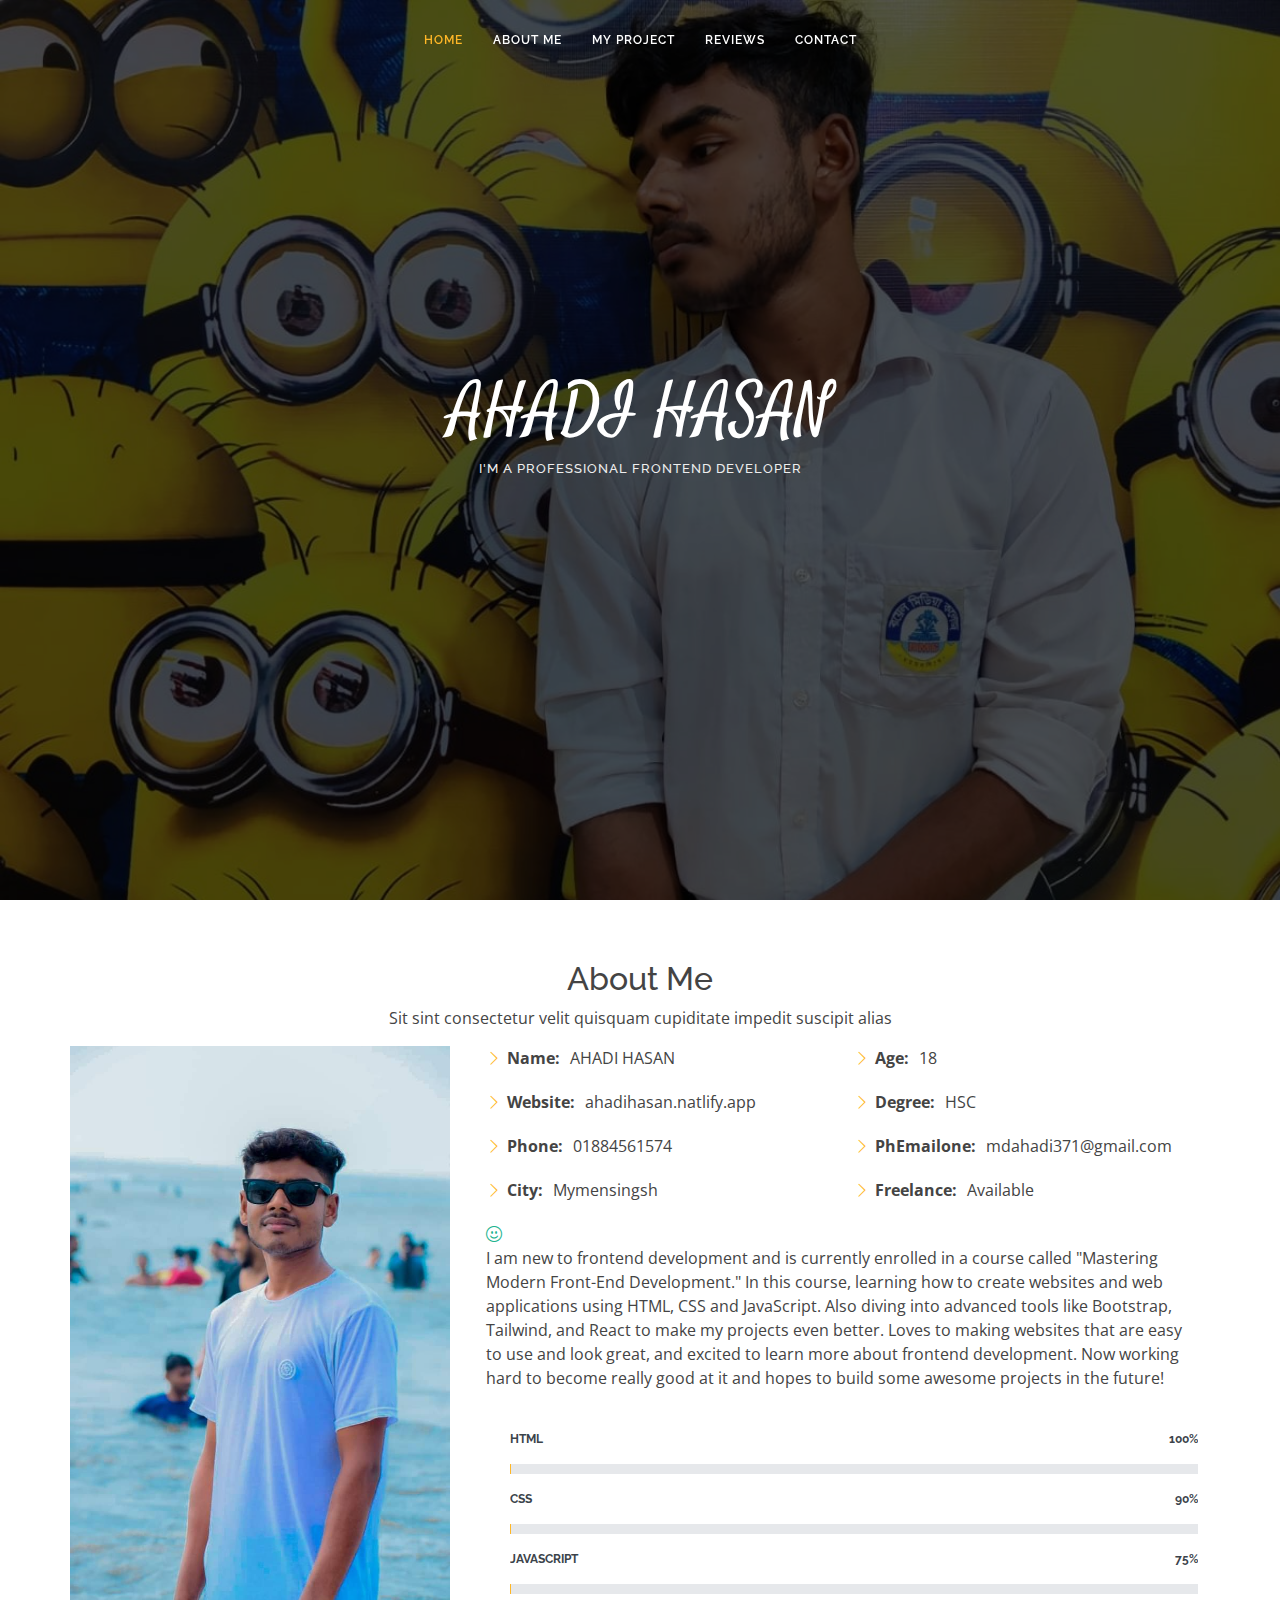
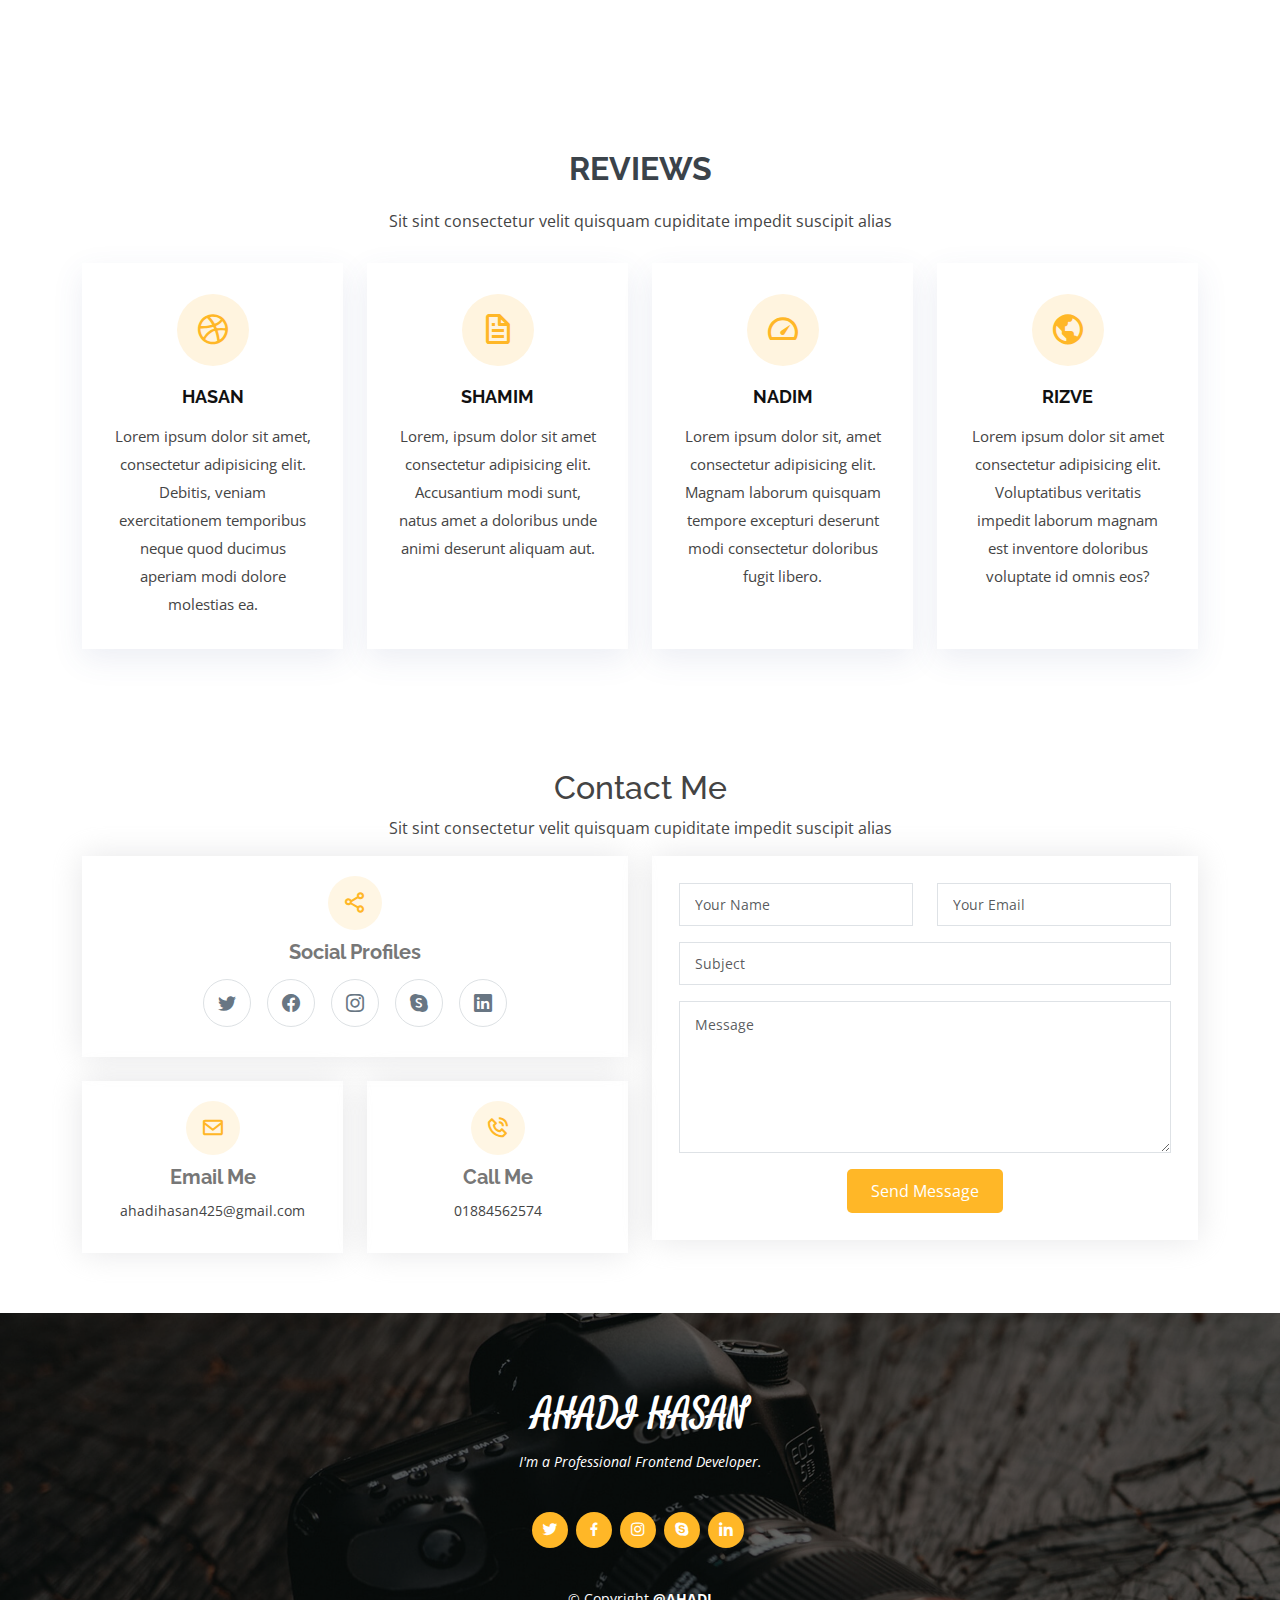
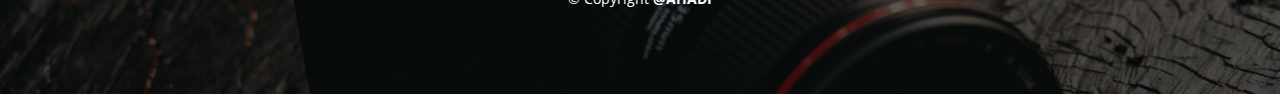
<file: index.html>
<!DOCTYPE html>
<html lang="en">

<head>
  <meta charset="utf-8">
  <meta content="width=device-width, initial-scale=1.0" name="viewport">

  <title>Portfolio </title>
  <meta content="" name="description">
  <meta content="" name="keywords">


  <!-- Google Fonts -->
  <link
    href="https://fonts.googleapis.com/css?family=Open+Sans:300,300i,400,400i,600,600i,700,700i|Raleway:300,300i,400,400i,500,500i,600,600i,700,700i|Satisfy"
    rel="stylesheet">

  <!-- Vendor CSS Files -->
  <link href="assets/vendor/bootstrap/css/bootstrap.min.css" rel="stylesheet">
  <link href="assets/vendor/bootstrap-icons/bootstrap-icons.css" rel="stylesheet">
  <link href="assets/vendor/boxicons/css/boxicons.min.css" rel="stylesheet">


  <!-- Template Main CSS File -->
  <link href="assets/css/style.css" rel="stylesheet">

</head>

<body>

  <!-- ======= Header ======= -->
  <header id="header" class="fixed-top d-flex justify-content-center align-items-center header-transparent">

    <nav id="navbar" class="navbar">
      <ul>
        <li><a class="nav-link scrollto active" href="index.html">Home</a></li>
        <li><a class="nav-link scrollto" href="about.html">About Me</a></li>
        <li><a class="nav-link scrollto" href="project.html">My project</a></li>
        <li><a class="nav-link scrollto" href="reviews.html">Reviews</a></li>

        <li><a class="nav-link scrollto" href="contact.html">Contact</a></li>
      </ul>
      <i class="bi bi-list mobile-nav-toggle"></i>
    </nav><!-- .navbar -->

  </header><!-- End Header -->

  <!-- ======= Hero Section ======= -->
  <section id="hero">
    <div class="hero-container">
      <h1>AHADI HASAN</h1>
      <h2>I'm a Professional Frontend Developer</h2>
    </div>
  </section><!-- End Hero -->

  <main id="main">

    <!-- ======= About Me Section ======= -->
    <section id="about" class="about">
      <div class="container">

        <div class="text-center">

          <h2>About Me</h2>
          <p>Sit sint consectetur velit quisquam cupiditate impedit suscipit alias</p>
        </div>

        <div class="row">
          <div class="image col-lg-4 d-flex align-items-stretch justify-content-center justify-content-lg-start"></div>
          <div class="col-lg-8 d-flex flex-column align-items-stretch">
            <div class="content ps-lg-4 d-flex flex-column justify-content-center">
              <div class="row">
                <div class="col-lg-6">
                  <ul>
                    <li><i class="bi bi-chevron-right"></i> <strong>Name:</strong> <span>AHADI HASAN</span></li>
                    <li><i class="bi bi-chevron-right"></i> <strong>Website:</strong>
                      <span>ahadihasan.natlify.app</span>
                    </li>
                    <li><i class="bi bi-chevron-right"></i> <strong>Phone:</strong> <span>01884561574</span></li>
                    <li><i class="bi bi-chevron-right"></i> <strong>City:</strong> <span>Mymensingsh</span></li>
                  </ul>
                </div>
                <div class="col-lg-6">
                  <ul>
                    <li><i class="bi bi-chevron-right"></i> <strong>Age:</strong> <span>18</span></li>
                    <li><i class="bi bi-chevron-right"></i> <strong>Degree:</strong> <span>HSC</span></li>
                    <li><i class="bi bi-chevron-right"></i> <strong>PhEmailone:</strong>
                      <span>mdahadi371@gmail.com</span>
                    </li>
                    <li><i class="bi bi-chevron-right"></i> <strong>Freelance:</strong> <span>Available</span></li>
                  </ul>
                </div>
              </div>
              <div class="row mt-n4">
                <div>
                  <i class="bi bi-emoji-smile" style="color: #20b38e;"></i>

                  <p>I am new to frontend development and is currently enrolled in a course called "Mastering Modern
                    Front-End Development." In this course, learning how to create websites and web applications using
                    HTML, CSS and JavaScript. Also diving into advanced tools like Bootstrap, Tailwind, and React to
                    make my projects even better. Loves to making websites that are easy to use and look great, and
                    excited to learn more about frontend development. Now working hard to become really good at it and
                    hopes to build some awesome projects in the future!</p>
                </div>

              </div><!-- End .content-->

              <div class="skills-content ps-lg-4">
                <div class="progress">
                  <span class="skill">HTML <i class="val">100%</i></span>
                  <div class="progress-bar-wrap">
                    <div class="progress-bar" role="progressbar" aria-valuenow="100" aria-valuemin="0"
                      aria-valuemax="100"></div>
                  </div>
                </div>

                <div class="progress">
                  <span class="skill">CSS <i class="val">90%</i></span>
                  <div class="progress-bar-wrap">
                    <div class="progress-bar" role="progressbar" aria-valuenow="90" aria-valuemin="0"
                      aria-valuemax="100">
                    </div>
                  </div>
                </div>

                <div class="progress">
                  <span class="skill">JavaScript <i class="val">75%</i></span>
                  <div class="progress-bar-wrap">
                    <div class="progress-bar" role="progressbar" aria-valuenow="75" aria-valuemin="0"
                      aria-valuemax="100">
                    </div>
                  </div>
                </div>
              </div>

            </div>
          </div>

        </div>
    </section>

    <section id="services" class="services">
      <div class="container">

        <div class="section-title">
          <h2>Reviews</h2>
          <p>Sit sint consectetur velit quisquam cupiditate impedit suscipit alias</p>
        </div>

        <div class="row">
          <div class="col-md-6 col-lg-3 d-flex align-items-stretch mb-5 mb-lg-0">
            <div class="icon-box">
              <div class="icon"><i class="bx bxl-dribbble"></i></div>
              <h4 class="title"><a href="">HASAN</a></h4>
              <p class="description">Lorem ipsum dolor sit amet, consectetur adipisicing elit. Debitis, veniam
                exercitationem temporibus neque quod ducimus aperiam modi dolore molestias ea.</p>
            </div>
          </div>

          <div class="col-md-6 col-lg-3 d-flex align-items-stretch mb-5 mb-lg-0">
            <div class="icon-box">
              <div class="icon"><i class="bx bx-file"></i></div>
              <h4 class="title"><a href="">SHAMIM</a></h4>
              <p class="description">Lorem, ipsum dolor sit amet consectetur adipisicing elit. Accusantium modi sunt,
                natus amet a doloribus unde animi deserunt aliquam aut.</p>
            </div>
          </div>

          <div class="col-md-6 col-lg-3 d-flex align-items-stretch mb-5 mb-lg-0">
            <div class="icon-box">
              <div class="icon"><i class="bx bx-tachometer"></i></div>
              <h4 class="title"><a href="">NADIM</a></h4>
              <p class="description">Lorem ipsum dolor sit, amet consectetur adipisicing elit. Magnam laborum quisquam
                tempore excepturi deserunt modi consectetur doloribus fugit libero.</p>
            </div>
          </div>

          <div class="col-md-6 col-lg-3 d-flex align-items-stretch mb-5 mb-lg-0">
            <div class="icon-box">
              <div class="icon"><i class="bx bx-world"></i></div>
              <h4 class="title"><a href="">RIZVE</a></h4>
              <p class="description">Lorem ipsum dolor sit amet consectetur adipisicing elit. Voluptatibus veritatis
                impedit laborum magnam est inventore doloribus voluptate id omnis eos?</p>
            </div>
          </div>

        </div>

      </div>
    </section>

    <section id="contact" class="contact">
      <div class="container">

        <div class="text-center">

          <h2>Contact Me</h2>
          <p>Sit sint consectetur velit quisquam cupiditate impedit suscipit alias</p>
        </div>

        <div class="row">

          <div class="col-lg-6">

            <div class="row">
              <div class="col-md-12">
                <div class="info-box">
                  <i class="bx bx-share-alt"></i>
                  <h3>Social Profiles</h3>
                  <div class="social-links">
                    <a href="#" class="twitter"><i class="bi bi-twitter"></i></a>
                    <a href="#" class="facebook"><i class="bi bi-facebook"></i></a>
                    <a href="#" class="instagram"><i class="bi bi-instagram"></i></a>
                    <a href="#" class="google-plus"><i class="bi bi-skype"></i></a>
                    <a href="#" class="linkedin"><i class="bi bi-linkedin"></i></a>
                  </div>
                </div>
              </div>
              <div class="col-md-6">
                <div class="info-box mt-4">
                  <i class="bx bx-envelope"></i>
                  <h3>Email Me</h3>
                  <p>ahadihasan425@gmail.com</p>
                </div>
              </div>
              <div class="col-md-6">
                <div class="info-box mt-4">
                  <i class="bx bx-phone-call"></i>
                  <h3>Call Me</h3>
                  <p>01884562574</p>
                </div>
              </div>
            </div>

          </div>

          <div class="col-lg-6">
            <form action="forms/contact.php" method="post" role="form" class="php-email-form">
              <div class="row">
                <div class="col-md-6 form-group">
                  <input type="text" name="name" class="form-control" id="name" placeholder="Your Name" required>
                </div>
                <div class="col-md-6 form-group mt-3 mt-md-0">
                  <input type="email" class="form-control" name="email" id="email" placeholder="Your Email" required>
                </div>
              </div>
              <div class="form-group mt-3">
                <input type="text" class="form-control" name="subject" id="subject" placeholder="Subject" required>
              </div>
              <div class="form-group mt-3">
                <textarea class="form-control" name="message" rows="6" placeholder="Message" required></textarea>
              </div>
              <div class="my-3">
                <div class="loading">Loading</div>
                <div class="error-message"></div>
                <div class="sent-message">Your message has been sent. Thank you!</div>
              </div>
              <div class="text-center"><button type="submit">Send Message</button></div>
            </form>
          </div>

        </div>

      </div>
    </section>
    <!-- End Contact Me Section -->

  </main><!-- End #main -->

  <!-- ======= Footer ======= -->
  <footer id="footer">
    <div class="container">
      <h3>AHADI HASAN</h3>
      <p>I'm a Professional Frontend Developer.</p>

      <div class="social-links">
        <a href="#" class="twitter"><i class="bx bxl-twitter"></i></a>
        <a href="#" class="facebook"><i class="bx bxl-facebook"></i></a>
        <a href="#" class="instagram"><i class="bx bxl-instagram"></i></a>
        <a href="#" class="google-plus"><i class="bx bxl-skype"></i></a>
        <a href="#" class="linkedin"><i class="bx bxl-linkedin"></i></a>
      </div>
      <div class="copyright">
        &copy; Copyright <strong><span>@AHADI</span></strong>
      </div>
    </div>
  </footer><!-- End Footer -->



  <script src="assets/vendor/bootstrap/js/bootstrap.bundle.min.js"></script>

  <!-- <script src="assets/js/main.js"></script> -->

</body>

</html>
</file>
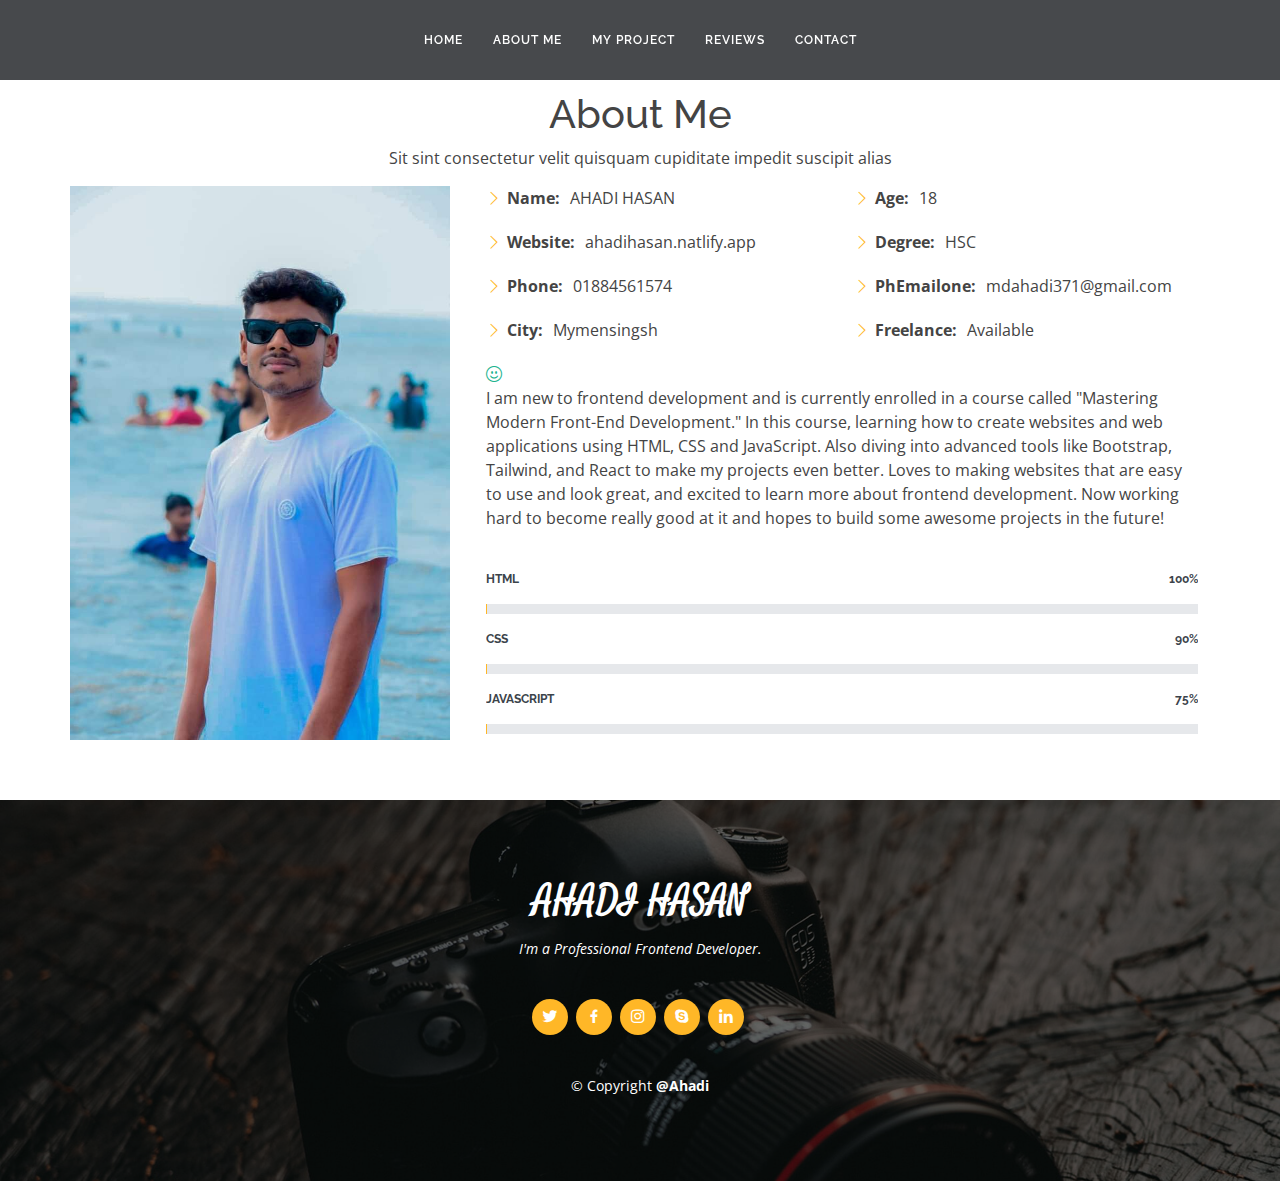
<file: about.html>
<!DOCTYPE html>
<html lang="en">

    <head>
        <meta charset="utf-8">
        <meta content="width=device-width, initial-scale=1.0" name="viewport">

        <title>My Bootstrap protfolio</title>
        <meta content name="description">
        <meta content name="keywords">

        <!-- Google Fonts -->
        <link
            href="https://fonts.googleapis.com/css?family=Open+Sans:300,300i,400,400i,600,600i,700,700i|Raleway:300,300i,400,400i,500,500i,600,600i,700,700i|Satisfy"
            rel="stylesheet">

        <!-- Vendor CSS Files -->
        <link href="assets/vendor/bootstrap/css/bootstrap.min.css"
            rel="stylesheet">
        <link href="assets/vendor/bootstrap-icons/bootstrap-icons.css"
            rel="stylesheet">
        <link href="assets/vendor/boxicons/css/boxicons.min.css"
            rel="stylesheet">

        <!-- Template Main CSS File -->
        <link href="assets/css/style.css" rel="stylesheet">

    </head>

    <body>

        <!-- ======= Header ======= -->
        <header id="header"
            class="fixed-top d-flex justify-content-center align-items-center ">

            <nav id="navbar" class="navbar">
                <ul>
                    <li><a class="nav-link scrollto "
                            href="index.html">Home</a></li>
                    <li><a class="nav-link scrollto" href="about.html">About
                            Me</a></li>
                    <li><a class="nav-link scrollto" href="project.html">My
                            Project</a></li>
                    <li><a class="nav-link scrollto"
                            href="reviews.html">reviews</a></li>

                    <li><a class="nav-link scrollto"
                            href="contact.html">Contact</a></li>
                </ul>
                <i class="bi bi-list mobile-nav-toggle"></i>
            </nav><!-- .navbar -->

        </header><!-- End Header -->

        <main id="main">

            <!-- ======= Breadcrumbs ======= -->
            <section id="about" class="about ">
                <div class="container">

                    <div class="text-center ">

                        <h1 style="margin-top: 30px;">About Me</h1>
                        <p>Sit sint consectetur velit quisquam cupiditate
                            impedit suscipit alias</p>
                    </div>

                    <div class="row">
                        <div
                            class="image col-lg-4 d-flex align-items-stretch justify-content-center justify-content-lg-start">
                        </div>
                        <div
                            class="col-lg-8 d-flex flex-column align-items-stretch">
                            <div
                                class="content ps-lg-4 d-flex flex-column justify-content-center">
                                <div class="row">
                                    <div class="col-lg-6">
                                        <ul>
                                            <li><i
                                                    class="bi bi-chevron-right"></i>
                                                <strong>Name:</strong>
                                                <span>AHADI
                                                    HASAN</span></li>
                                            <li><i
                                                    class="bi bi-chevron-right"></i>
                                                <strong>Website:</strong>
                                                <span>ahadihasan.natlify.app</span>
                                            </li>
                                            <li><i
                                                    class="bi bi-chevron-right"></i>
                                                <strong>Phone:</strong>
                                                <span>01884561574</span>
                                            </li>
                                            <li><i
                                                    class="bi bi-chevron-right"></i>
                                                <strong>City:</strong>
                                                <span>Mymensingsh</span>
                                            </li>
                                        </ul>
                                    </div>
                                    <div class="col-lg-6">
                                        <ul>
                                            <li><i
                                                    class="bi bi-chevron-right"></i>
                                                <strong>Age:</strong>
                                                <span>18</span>
                                            </li>
                                            <li><i
                                                    class="bi bi-chevron-right"></i>
                                                <strong>Degree:</strong>
                                                <span>HSC</span>
                                            </li>
                                            <li><i
                                                    class="bi bi-chevron-right"></i>
                                                <strong>PhEmailone:</strong>
                                                <span>mdahadi371@gmail.com</span>
                                            </li>
                                            <li><i
                                                    class="bi bi-chevron-right"></i>
                                                <strong>Freelance:</strong>
                                                <span>Available</span>
                                            </li>
                                        </ul>
                                    </div>
                                </div>
                                <div class="row mt-n4">
                                    <div>
                                        <i class="bi bi-emoji-smile"
                                            style="color: #20b38e;"></i>

                                        <p>I am new to frontend development and
                                            is currently enrolled in a course
                                            called
                                            "Mastering Modern Front-End Development."
                                            In this course, learning how to
                                            create
                                            websites and web applications using
                                            HTML, CSS and JavaScript. Also
                                            diving into
                                            advanced tools like Bootstrap,
                                            Tailwind, and React to make my
                                            projects even
                                            better. Loves to making websites
                                            that are easy to use and look great,
                                            and
                                            excited to learn more about frontend
                                            development. Now working hard to
                                            become
                                            really good at it and hopes to build
                                            some awesome projects in the
                                            future!</p>
                                    </div>

                                </div>
                            </div><!-- End .content-->

                            <div class="skills-content ps-lg-4">
                                <div class="progress">
                                    <span class="skill">HTML <i
                                            class="val">100%</i></span>
                                    <div class="progress-bar-wrap">
                                        <div class="progress-bar"
                                            role="progressbar"
                                            aria-valuenow="100"
                                            aria-valuemin="0"
                                            aria-valuemax="100"></div>
                                    </div>
                                </div>

                                <div class="progress">
                                    <span class="skill">CSS <i
                                            class="val">90%</i></span>
                                    <div class="progress-bar-wrap">
                                        <div class="progress-bar"
                                            role="progressbar"
                                            aria-valuenow="90" aria-valuemin="0"
                                            aria-valuemax="100">
                                        </div>
                                    </div>
                                </div>

                                <div class="progress">
                                    <span class="skill">JavaScript <i
                                            class="val">75%</i></span>
                                    <div class="progress-bar-wrap">
                                        <div class="progress-bar"
                                            role="progressbar"
                                            aria-valuenow="75" aria-valuemin="0"
                                            aria-valuemax="100">
                                        </div>
                                    </div>
                                </div>
                            </div>

                        </div>
                    </div>

                </div>
            </section>

        </main>
        <!-- End #main -->

        <!-- ======= Footer ======= -->
        <footer id="footer">
            <div class="container">
                <h3>AHADI HASAN</h3>
                <p>I'm a Professional Frontend Developer.</p>

                <div class="social-links">
                    <a href="#" class="twitter"><i
                            class="bx bxl-twitter"></i></a>
                    <a href="#" class="facebook"><i
                            class="bx bxl-facebook"></i></a>
                    <a href="#" class="instagram"><i
                            class="bx bxl-instagram"></i></a>
                    <a href="#" class="google-plus"><i
                            class="bx bxl-skype"></i></a>
                    <a href="#" class="linkedin"><i
                            class="bx bxl-linkedin"></i></a>
                </div>
                <div class="copyright">
                    &copy; Copyright <strong><span>@Ahadi</span></strong>
                  
                </div>
                <div class="credits">
                   
                </div>
            </div>
        </footer><!-- End Footer -->

        <script
            src="assets/vendor/bootstrap/js/bootstrap.bundle.min.js"></script>
      
        <!-- <script src="assets/js/main.js"></script> -->

    </body>

</html>
</file>
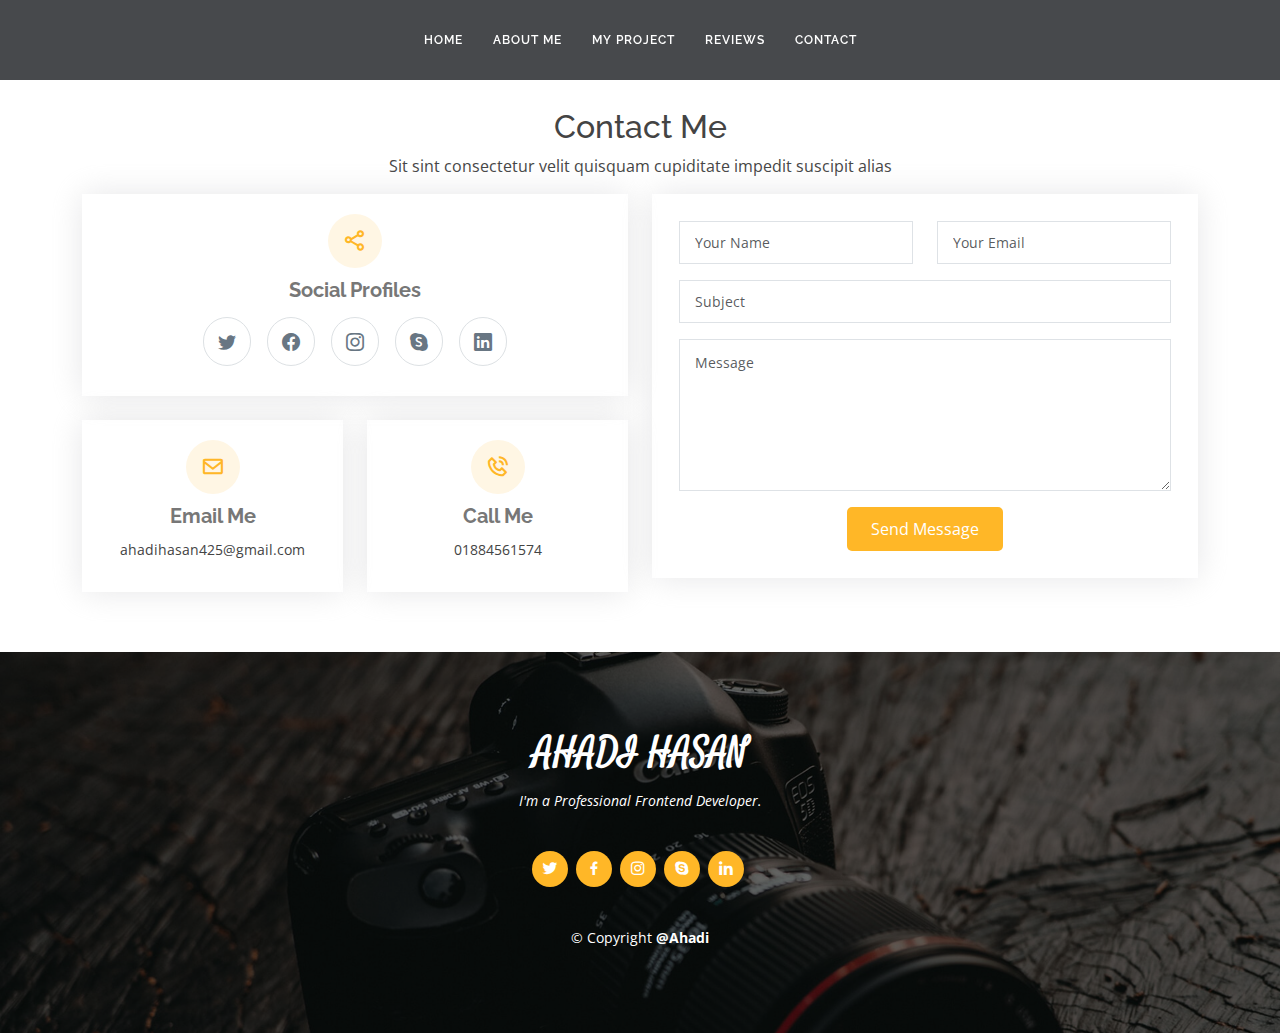
<file: contact.html>
<!DOCTYPE html>
<html lang="en">

<head>
  <meta charset="utf-8">
  <meta content="width=device-width, initial-scale=1.0" name="viewport">

  <title>My Bootstrap Portfolio</title>
  <meta content="" name="description">
  <meta content="" name="keywords">

  
  <!-- Google Fonts -->
  <link
    href="https://fonts.googleapis.com/css?family=Open+Sans:300,300i,400,400i,600,600i,700,700i|Raleway:300,300i,400,400i,500,500i,600,600i,700,700i|Satisfy"
    rel="stylesheet">

  <!-- Vendor CSS Files -->
  <link href="assets/vendor/bootstrap/css/bootstrap.min.css" rel="stylesheet">
  <link href="assets/vendor/bootstrap-icons/bootstrap-icons.css" rel="stylesheet">
  <link href="assets/vendor/boxicons/css/boxicons.min.css" rel="stylesheet">


  <!-- Template Main CSS File -->
  <link href="assets/css/style.css" rel="stylesheet">

 
</head>

<body>

  <!-- ======= Header ======= -->
  <header id="header" class="fixed-top d-flex justify-content-center align-items-center ">

    <nav id="navbar" class="navbar">
      <ul>
        <li><a class="nav-link scrollto " href="index.html">Home</a></li>
        <li><a class="nav-link scrollto" href="about.html">About me</a></li>
        <li><a class="nav-link scrollto" href="project.html">My Project</a></li>
        <li><a class="nav-link scrollto" href="reviews.html">Reviews</a></li>
     
        </li>
        <li><a class="nav-link scrollto" href="contact.html">Contact</a></li>
      </ul>
      <i class="bi bi-list mobile-nav-toggle"></i>
    </nav><!-- .navbar -->

  </header><!-- End Header -->

  <main id="main">

    <section id="contact" class="contact">
      <div class="container mt-5">

        <div class="text-center">

          <h2>Contact Me</h2>
          <p>Sit sint consectetur velit quisquam cupiditate impedit suscipit alias</p>
        </div>

        <div class="row">

          <div class="col-lg-6">

            <div class="row">
              <div class="col-md-12">
                <div class="info-box">
                  <i class="bx bx-share-alt"></i>
                  <h3>Social Profiles</h3>
                  <div class="social-links">
                    <a href="#" class="twitter"><i class="bi bi-twitter"></i></a>
                    <a href="#" class="facebook"><i class="bi bi-facebook"></i></a>
                    <a href="#" class="instagram"><i class="bi bi-instagram"></i></a>
                    <a href="#" class="google-plus"><i class="bi bi-skype"></i></a>
                    <a href="#" class="linkedin"><i class="bi bi-linkedin"></i></a>
                  </div>
                </div>
              </div>
              <div class="col-md-6">
                <div class="info-box mt-4">
                  <i class="bx bx-envelope"></i>
                  <h3>Email Me</h3>
                  <p>ahadihasan425@gmail.com</p>
                </div>
              </div>
              <div class="col-md-6">
                <div class="info-box mt-4">
                  <i class="bx bx-phone-call"></i>
                  <h3>Call Me</h3>
                  <p>01884561574</p>
                </div>
              </div>
            </div>

          </div>

          <div class="col-lg-6">
            <form action="forms/contact.php" method="post" role="form" class="php-email-form">
              <div class="row">
                <div class="col-md-6 form-group">
                  <input type="text" name="name" class="form-control" id="name" placeholder="Your Name" required>
                </div>
                <div class="col-md-6 form-group mt-3 mt-md-0">
                  <input type="email" class="form-control" name="email" id="email" placeholder="Your Email" required>
                </div>
              </div>
              <div class="form-group mt-3">
                <input type="text" class="form-control" name="subject" id="subject" placeholder="Subject" required>
              </div>
              <div class="form-group mt-3">
                <textarea class="form-control" name="message" rows="6" placeholder="Message" required></textarea>
              </div>
              <div class="my-3">
                <div class="loading">Loading</div>
                <div class="error-message"></div>
                <div class="sent-message">Your message has been sent. Thank you!</div>
              </div>
              <div class="text-center"><button type="submit">Send Message</button></div>
            </form>
          </div>

        </div>

      </div>
    </section>

  </main>
  <!-- End #main -->

  <!-- ======= Footer ======= -->
  <footer id="footer">
    <div class="container">
      <h3>AHADI HASAN</h3>
      <p>I'm a Professional Frontend Developer.</p>
      <div class="social-links">
        <a href="#" class="twitter"><i class="bx bxl-twitter"></i></a>
        <a href="#" class="facebook"><i class="bx bxl-facebook"></i></a>
        <a href="#" class="instagram"><i class="bx bxl-instagram"></i></a>
        <a href="#" class="google-plus"><i class="bx bxl-skype"></i></a>
        <a href="#" class="linkedin"><i class="bx bxl-linkedin"></i></a>
      </div>
      <div class="copyright">
        &copy; Copyright <strong><span>@Ahadi</span></strong>
      </div>
     
    </div>
  </footer><!-- End Footer -->

  <script src="assets/vendor/bootstrap/js/bootstrap.bundle.min.js"></script>
  <!-- Template Main JS File -->
  <script src="assets/js/main.js"></script>

</body>

</html>
</file>
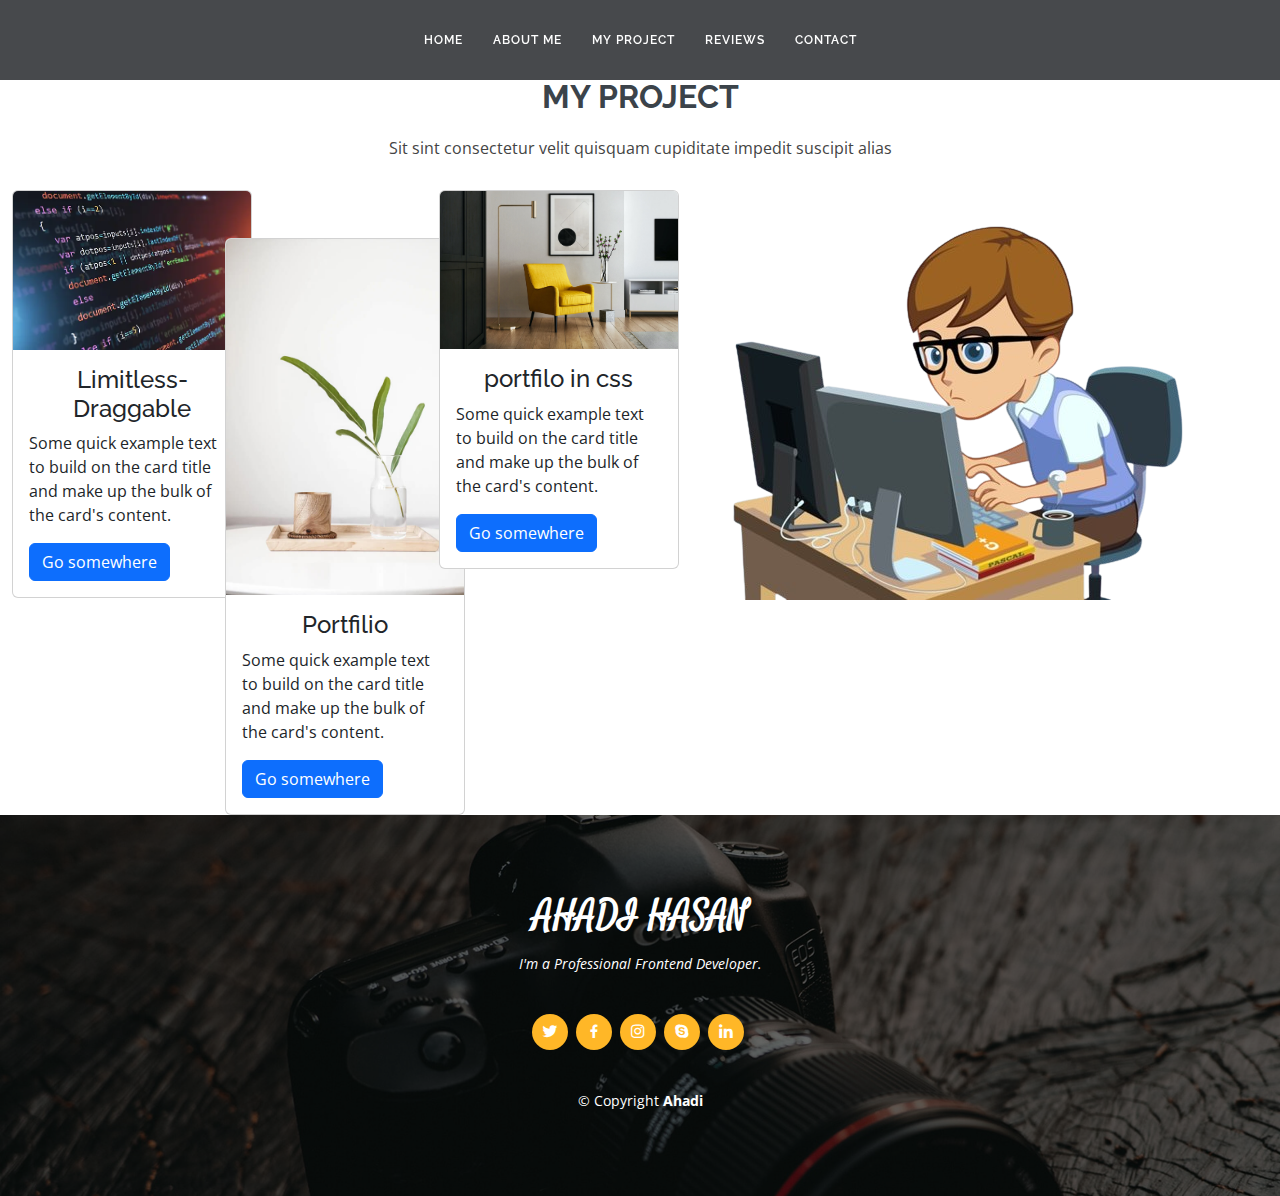
<file: project.html>
<!DOCTYPE html>
<html lang="en">

<head>
    <meta charset="utf-8">
    <meta content="width=device-width, initial-scale=1.0" name="viewport">

    <title>My Bootstrap Portfolio</title>
    <meta content="" name="description">
    <meta content="" name="keywords">


    <!-- Google Fonts -->
    <link
        href="https://fonts.googleapis.com/css?family=Open+Sans:300,300i,400,400i,600,600i,700,700i|Raleway:300,300i,400,400i,500,500i,600,600i,700,700i|Satisfy"
        rel="stylesheet">

    <!-- Vendor CSS Files -->
    <link href="assets/vendor/bootstrap/css/bootstrap.min.css" rel="stylesheet">
    <link href="assets/vendor/bootstrap-icons/bootstrap-icons.css" rel="stylesheet">
    <link href="assets/vendor/boxicons/css/boxicons.min.css" rel="stylesheet">


    <!-- Template Main CSS File -->
    <link href="assets/css/style.css" rel="stylesheet">


</head>

<body>

    <!-- ======= Header ======= -->
    <header id="header" class="fixed-top d-flex justify-content-center align-items-center ">

        <nav id="navbar" class="navbar">
            <ul>
                <li><a class="nav-link scrollto " href="index.html">Home</a></li>
                <li><a class="nav-link scrollto" href="about.html">About me</a></li>
                <li><a class="nav-link scrollto" href="project.html">MY PROJECT</a></li>
                <li><a class="nav-link scrollto" href="reviews.html">Reviews</a></li>
                <!-- <li><a class="nav-link scrollto " href="#portfolio">Portfolio</a></li> -->

                </li>
                <li><a class="nav-link scrollto" href="contact.html">Contact</a></li>
            </ul>
            <i class="bi bi-list mobile-nav-toggle"></i>
        </nav><!-- .navbar -->

    </header><!-- End Header -->

    <main id="main">
        <div class="section-title ">
            <h2 class="mt-5">My Project</h2>
            <p>Sit sint consectetur velit quisquam cupiditate impedit suscipit alias</p>
        </div>

        <div class="container-fluid">
            <div class="row">
                <div class="col-lg-2">
                    <div class="col-lg-2">
                        <div class="card" style="width: 15rem;">
                            <img src="./assets/img/portfolio/istockphoto-a.webp" class="card-img-top" alt="...">
                            <div class="card-body">
                                <h4 class="card-title text-center ">Limitless-Draggable</h4>

                                <p class="card-text">Some quick example text to build on the card title and make up the
                                    bulk of the card's content.</p>
                                    <a href="https://limitless-draggable-cards-by-ahadi.netlify.app/" class="btn btn-primary">Go somewhere</a>

                            </div>
                           
                        </div>
                    </div>


                </div>

                <div class="col-lg-2">
                    <div class="col-lg-2 mt-5">
                        <div class="card" style="width: 15rem;">
                            <img src="./assets/img/portfolio/portfolio-5.jpg" class="card-img-top" alt="...">
                            <div class="card-body">
                                <h4 class="card-title text-center ">Portfilio</h4>
                                <p class="card-text">Some quick example text to build on the card title and make up the
                                    bulk of the card's content.</p>
                                    <a href="https://ahadii.netlify.app/" class="btn btn-primary">Go somewhere</a>

                            </div>
                          
                        </div>
                    </div>


                </div>

                <div class="col-lg-2">
                    <div class="col-lg-2">
                        <div class="card" style="width: 15rem;">
                            <img src="./assets/img/portfolio/portfolio-9.jpg" class="card-img-top" alt="...">
                            <div class="card-body">
                                <h4 class="card-title text-center">portfilo in css</h4>
                                <p class="card-text">Some quick example text to build on the card title and make up the
                                    bulk of the card's content.</p>
                                    <a href="https://ahadihasan.netlify.app" class="btn btn-primary">Go somewhere</a>

                            </div>
                         
                        </div>
                    </div>


                </div>


                <div class="col-lg-6">
                    <img class=" mx-auto mt-2 " src="./assets/img/nweeqf97l2md3tlqkjyt-removebg-preview.png" alt="img">
                </div>
            </div>
        </div>

    </main>
    <!-- End #main -->

    <!-- ======= Footer ======= -->
    <footer id="footer">
        <div class="container">
            <h3>AHADI HASAN</h3>
            <p>I'm a Professional Frontend Developer.</p>
            <div class="social-links">
                <a href="#" class="twitter"><i class="bx bxl-twitter"></i></a>
                <a href="#" class="facebook"><i class="bx bxl-facebook"></i></a>
                <a href="#" class="instagram"><i class="bx bxl-instagram"></i></a>
                <a href="#" class="google-plus"><i class="bx bxl-skype"></i></a>
                <a href="#" class="linkedin"><i class="bx bxl-linkedin"></i></a>
            </div>
            <div class="copyright">
                &copy; Copyright <strong><span>Ahadi</span></strong>
            </div>

        </div>
    </footer><!-- End Footer -->

    <script src="assets/vendor/bootstrap/js/bootstrap.bundle.min.js"></script>
    <script src="assets/js/main.js"></script>

</body>

</html>
</file>
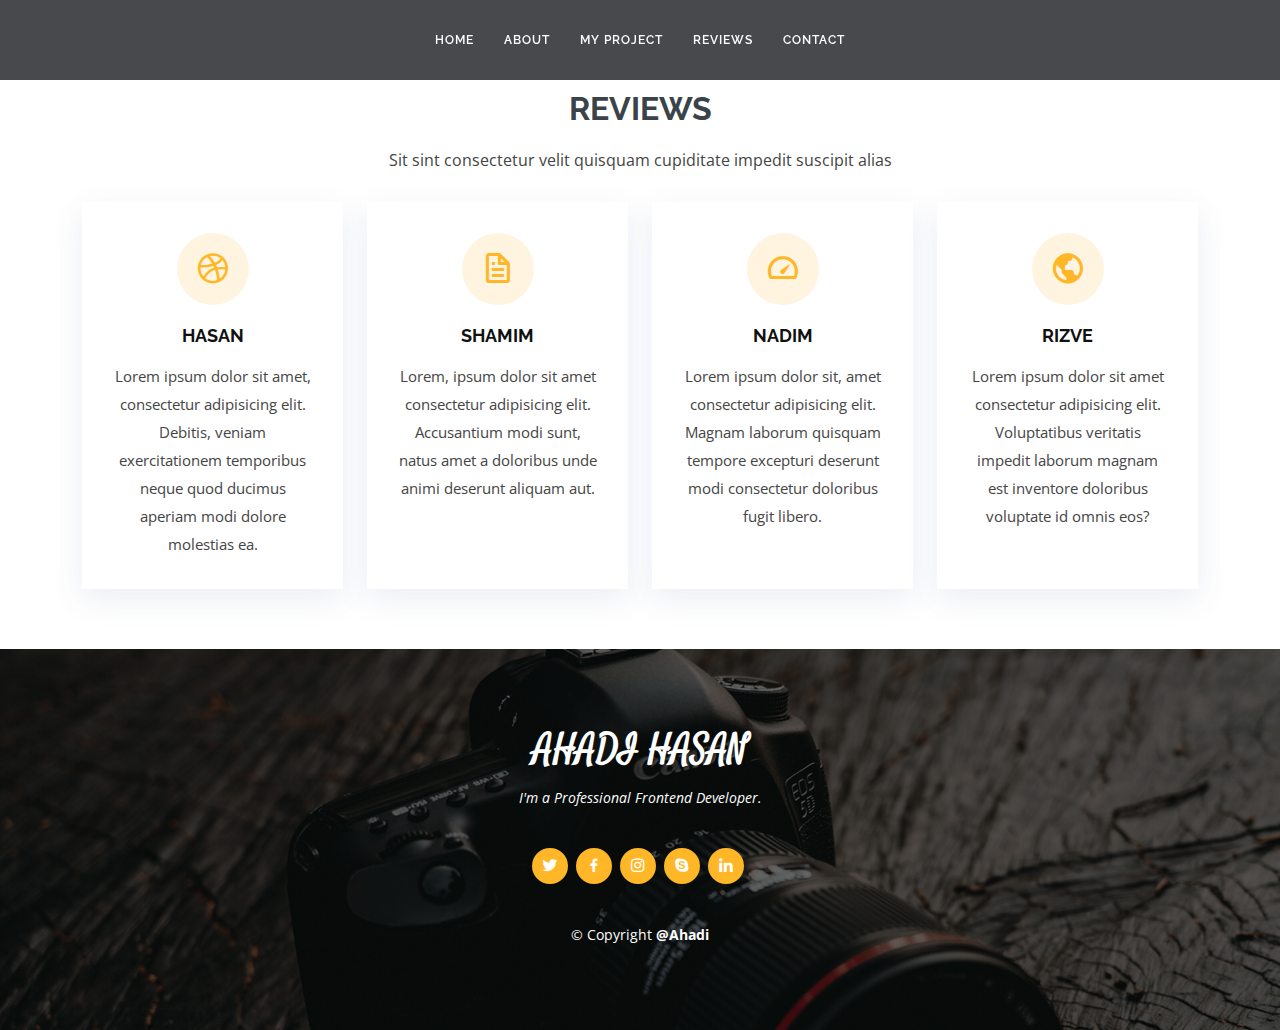
<file: reviews.html>
<!DOCTYPE html>
<html lang="en">

<head>
  <meta charset="utf-8">
  <meta content="width=device-width, initial-scale=1.0" name="viewport">

  <title>My Bootstrap portfilo</title>
  <meta content="" name="description">
  <meta content="" name="keywords">


  <!-- Google Fonts -->
  <link
    href="https://fonts.googleapis.com/css?family=Open+Sans:300,300i,400,400i,600,600i,700,700i|Raleway:300,300i,400,400i,500,500i,600,600i,700,700i|Satisfy"
    rel="stylesheet">

  <!-- Vendor CSS Files -->
  <link href="assets/vendor/bootstrap/css/bootstrap.min.css" rel="stylesheet">
  <link href="assets/vendor/boxicons/css/boxicons.min.css" rel="stylesheet">


  <!-- Template Main CSS File -->
  <link href="assets/css/style.css" rel="stylesheet">

</head>

<body>

  <!-- ======= Header ======= -->
  <header id="header" class="fixed-top d-flex justify-content-center align-items-center ">

    <nav id="navbar" class="navbar">
      <ul>
        <li><a class="nav-link scrollto " href="index.html">Home</a></li>
        <li><a class="nav-link scrollto" href="about.html">About</a></li>
        <li><a class="nav-link scrollto" href="project.html">My project</a></li>
        <li><a class="nav-link scrollto" href="reviews.html">reviews</a></li>

        </li>
        <li><a class="nav-link scrollto" href="contact.html">Contact</a></li>
      </ul>
      <i class="bi bi-list mobile-nav-toggle"></i>
    </nav><!-- .navbar -->

  </header><!-- End Header -->

  <main id="main">


    <section id="services" class="services">
      <div class="container">

        <div class="section-title">
          <h2>Reviews</h2>
          <p>Sit sint consectetur velit quisquam cupiditate impedit suscipit alias</p>
        </div>

        <div class="row">
          <div class="col-md-6 col-lg-3 d-flex align-items-stretch mb-5 mb-lg-0">
            <div class="icon-box">
              <div class="icon"><i class="bx bxl-dribbble"></i></div>
              <h4 class="title"><a href="">HASAN</a></h4>
              <p class="description">Lorem ipsum dolor sit amet, consectetur adipisicing elit. Debitis, veniam
                exercitationem temporibus neque quod ducimus aperiam modi dolore molestias ea.</p>
            </div>
          </div>

          <div class="col-md-6 col-lg-3 d-flex align-items-stretch mb-5 mb-lg-0">
            <div class="icon-box">
              <div class="icon"><i class="bx bx-file"></i></div>
              <h4 class="title"><a href="">SHAMIM</a></h4>
              <p class="description">Lorem, ipsum dolor sit amet consectetur adipisicing elit. Accusantium modi sunt,
                natus amet a doloribus unde animi deserunt aliquam aut.</p>
            </div>
          </div>

          <div class="col-md-6 col-lg-3 d-flex align-items-stretch mb-5 mb-lg-0">
            <div class="icon-box">
              <div class="icon"><i class="bx bx-tachometer"></i></div>
              <h4 class="title"><a href="">NADIM</a></h4>
              <p class="description">Lorem ipsum dolor sit, amet consectetur adipisicing elit. Magnam laborum quisquam
                tempore excepturi deserunt modi consectetur doloribus fugit libero.</p>
            </div>
          </div>

          <div class="col-md-6 col-lg-3 d-flex align-items-stretch mb-5 mb-lg-0">
            <div class="icon-box">
              <div class="icon"><i class="bx bx-world"></i></div>
              <h4 class="title"><a href="">RIZVE</a></h4>
              <p class="description">Lorem ipsum dolor sit amet consectetur adipisicing elit. Voluptatibus veritatis
                impedit laborum magnam est inventore doloribus voluptate id omnis eos?</p>
            </div>
          </div>

        </div>

      </div>
    </section>

  </main>
  <!-- End #main -->

  <!-- ======= Footer ======= -->
  <footer id="footer">
    <div class="container">
      <h3>AHADI HASAN</h3>
      <p>I'm a Professional Frontend Developer.</p>
      <div class="social-links">
        <a href="#" class="twitter"><i class="bx bxl-twitter"></i></a>
        <a href="#" class="facebook"><i class="bx bxl-facebook"></i></a>
        <a href="#" class="instagram"><i class="bx bxl-instagram"></i></a>
        <a href="#" class="google-plus"><i class="bx bxl-skype"></i></a>
        <a href="#" class="linkedin"><i class="bx bxl-linkedin"></i></a>
      </div>
      <div class="copyright">
        &copy; Copyright <strong><span>@Ahadi</span></strong>
      </div>
      <div class="credits">
      </div>
    </div>
  </footer><!-- End Footer -->


  <script src="assets/vendor/bootstrap/js/bootstrap.bundle.min.js"></script>
  <!-- <script src="assets/js/main.js"></script> -->

</body>

</html>
</file>
<file: assets/css/style.css>
/**
* Template Name: Laura
* Updated: Mar 13 2024 with Bootstrap v5.3.3
* Template URL: https://bootstrapmade.com/laura-free-creative-bootstrap-theme/
* Author: BootstrapMade.com
* License: https://bootstrapmade.com/license/
*/

/*--------------------------------------------------------------
# General
--------------------------------------------------------------*/
body {
  font-family: "Open Sans", sans-serif;
  color: #444444;
}

a {
  color: #ffb727;
  text-decoration: none;
}

a:hover {
  color: #ffc85a;
  text-decoration: none;
}

h1,
h2,
h3,
h4,
h5,
h6 {
  font-family: "Raleway", sans-serif;
}

/*--------------------------------------------------------------
# Back to top button
--------------------------------------------------------------*/
.back-to-top {
  position: fixed;
  visibility: hidden;
  opacity: 0;
  right: 15px;
  bottom: 15px;
  z-index: 996;
  background: #ffb727;
  width: 40px;
  height: 40px;
  border-radius: 4px;
  transition: all 0.4s;
}

.back-to-top i {
  font-size: 28px;
  color: #fff;
  line-height: 0;
}

.back-to-top:hover {
  background: #ffc550;
  color: #fff;
}

.back-to-top.active {
  visibility: visible;
  opacity: 1;
}

/*--------------------------------------------------------------
# Header
--------------------------------------------------------------*/
#header {
  z-index: 997;
  transition: all 0.5s;
  height: 80px;
  background: rgba(25, 28, 31, 0.8);
}

#header.header-transparent {
  background: transparent;
}

#header.header-scrolled {
  height: 60px;
  background: rgba(25, 28, 31, 0.8);
}

/*--------------------------------------------------------------
# Navigation Menu
--------------------------------------------------------------*/
/**
* Desktop Navigation 
*/
.navbar {
  padding: 0;
}

.navbar ul {
  margin: 0;
  padding: 0;
  display: flex;
  list-style: none;
  align-items: center;
}

.navbar li {
  position: relative;
}

.navbar a,
.navbar a:focus {
  display: flex;
  align-items: center;
  justify-content: space-between;
  padding: 10px 15px;
  color: #fff;
  white-space: nowrap;
  transition: 0.3s;
  font-size: 12px;
  font-family: "Raleway", sans-serif;
  text-transform: uppercase;
  font-weight: 600;
  letter-spacing: 1px;
}

.navbar a i,
.navbar a:focus i {
  font-size: 12px;
  line-height: 0;
  margin-left: 5px;
}

.navbar a:hover,
.navbar .active,
.navbar .active:focus,
.navbar li:hover > a {
  color: #ffb727;
}
/**
* Mobile Navigation 
*/
.mobile-nav-toggle {
  color: #fff;
  font-size: 28px;
  cursor: pointer;
  display: none;
  line-height: 0;
  transition: 0.5s;
}

@media (max-width: 991px) {
  .mobile-nav-toggle {
    display: block;
  }

  .navbar ul {
    display: none;
  }
}

.navbar-mobile {
  position: fixed;
  overflow: hidden;
  top: 0;
  right: 0;
  left: 0;
  bottom: 0;
  background: rgba(36, 41, 46, 0.9);
  transition: 0.3s;
  z-index: 999;
}

.navbar-mobile .mobile-nav-toggle {
  position: absolute;
  top: 15px;
  right: 15px;
}

.navbar-mobile ul {
  display: block;
  position: absolute;
  top: 55px;
  right: 15px;
  bottom: 15px;
  left: 15px;
  padding: 10px 0;
  border-radius: 10px;
  background-color: #fff;
  overflow-y: auto;
  transition: 0.3s;
}

.navbar-mobile a,
.navbar-mobile a:focus {
  padding: 10px 20px;
  font-size: 14px;
  color: #3b434a;
}

.navbar-mobile a:hover,
.navbar-mobile .active,
.navbar-mobile li:hover > a {
  color: #ffb727;
}

.navbar-mobile .getstarted,
.navbar-mobile .getstarted:focus {
  margin: 15px;
}

.navbar-mobile .dropdown ul {
  position: static;
  display: none;
  margin: 10px 20px;
  padding: 10px 0;
  z-index: 99;
  opacity: 1;
  visibility: visible;
  background: #fff;
  box-shadow: 0px 0px 30px rgba(127, 137, 161, 0.25);
}

.navbar-mobile .dropdown ul li {
  min-width: 200px;
}

.navbar-mobile .dropdown ul a {
  padding: 10px 20px;
}

.navbar-mobile .dropdown ul a i {
  font-size: 12px;
}

.navbar-mobile .dropdown ul a:hover,
.navbar-mobile .dropdown ul .active:hover,
.navbar-mobile .dropdown ul li:hover > a {
  color: #ffb727;
}

.navbar-mobile .dropdown > .dropdown-active {
  display: block;
}

/*--------------------------------------------------------------
# Hero Section
--------------------------------------------------------------*/
#hero {
  width: 100%;
  height: 100vh;
  background: url("../img/Image\ 202e4.jpg") top right;
  background-size: cover;
  position: relative;
}

#hero:before {
  content: "";
  background: rgba(0, 0, 0, 0.65);
  position: absolute;
  bottom: 0;
  top: 0;
  left: 0;
  right: 0;
}

#hero .hero-container {
  position: absolute;
  bottom: 0;
  top: 0;
  left: 0;
  right: 0;
  display: flex;
  justify-content: center;
  align-items: center;
  flex-direction: column;
  padding: 0 15px;
}

#hero h1 {
  margin: 0 0 10px 0;
  font-size: 64px;
  font-family: "Satisfy", serif;
  color: #fff;
}

#hero h2 {
  color: #eee;
  margin-bottom: 50px;
  font-size: 13px;
  font-weight: 500;
  letter-spacing: 1px;
  text-transform: uppercase;
}

#hero .btn-scroll {
  transition: 0.4s;
  color: rgba(255, 255, 255, 0.6);
  animation: up-down 1s ease-in-out infinite alternate-reverse both;
}

#hero .btn-scroll i {
  font-size: 48px;
}

#hero .btn-scroll:hover {
  color: #ffb727;
}

@media (min-width: 1024px) {
  #hero {
    background-attachment: fixed;
  }
}

@media (max-width: 575px) {
  #hero h1 {
    font-size: 40px;
  }

  #hero h2 {
    text-align: center;
    margin-bottom: 30px;
  }
}

@keyframes up-down {
  0% {
    transform: translateY(5px);
  }

  100% {
    transform: translateY(-5px);
  }
}

/*--------------------------------------------------------------
# Sections General
--------------------------------------------------------------*/
section {
  padding: 60px 0;
}

.section-bg {
  background-color: white;
}

.section-title {
  text-align: center;
  padding: 30px 0;
  position: relative;
}

.section-title h2 {
  font-size: 32px;
  font-weight: 700;
  text-transform: uppercase;
  margin-bottom: 20px;
  padding-bottom: 0;
  color: #3b434a;
  position: relative;
  z-index: 2;
}

.section-title p {
  margin-bottom: 0;
  position: relative;
  z-index: 2;
}

@media (max-width: 575px) {
  .section-title h2 {
    font-size: 28px;
    margin-bottom: 15px;
  }

  .section-title span {
    font-size: 38px;
  }
}

/*--------------------------------------------------------------
# Breadcrumbs
--------------------------------------------------------------*/
.breadcrumbs {
  padding: 20px 0;
  background-color: #f4f5f6;
  min-height: 40px;
  margin-top: 78px;
}

@media (max-width: 992px) {
  .breadcrumbs {
    margin-top: 60px;
  }
}

.breadcrumbs h2 {
  font-size: 24px;
  font-weight: 300;
  margin: 0;
}

@media (max-width: 992px) {
  .breadcrumbs h2 {
    margin: 0 0 10px 0;
  }
}

.breadcrumbs ol {
  display: flex;
  flex-wrap: wrap;
  list-style: none;
  padding: 0;
  margin: 0;
  font-size: 14px;
}

.breadcrumbs ol li + li {
  padding-left: 10px;
}

.breadcrumbs ol li + li::before {
  display: inline-block;
  padding-right: 10px;
  color: #6c757d;
  content: "/";
}

@media (max-width: 768px) {
  .breadcrumbs .d-flex {
    display: block !important;
  }

  .breadcrumbs ol {
    display: block;
  }

  .breadcrumbs ol li {
    display: inline-block;
  }
}

/*--------------------------------------------------------------
# About Me
--------------------------------------------------------------*/
.about .content h3 {
  font-weight: 700;
  font-size: 26px;
  color: #3b434a;
  text-transform: uppercase;
}

.about .content ul {
  list-style: none;
  padding: 0;
}

.about .content ul li {
  margin-bottom: 20px;
  display: flex;
  align-items: center;
}

.about .content ul strong {
  margin-right: 10px;
}

.about .content ul i {
  font-size: 16px;
  margin-right: 5px;
  color: #ffb727;
  line-height: 0;
}

.about .content p:last-child {
  margin-bottom: 0;
}

.about .image {
  background: url("../img/hasan.jpeg") center center no-repeat;
  background-size: cover;
  min-height: 500px;
}

.about .skills-content {
  margin-top: 30px;
}

.about .skills-content .progress {
  height: 60px;
  display: block;
  background: none;
  border-radius: 0;
}

.about .skills-content .progress .skill {
  padding: 10px 0;
  margin: 0 0 6px 0;
  text-transform: uppercase;
  display: block;
  font-weight: 700;
  font-family: "Raleway", sans-serif;
  color: #3b434a;
}

.about .skills-content .progress .skill .val {
  float: right;
  font-style: normal;
}

.about .skills-content .progress-bar-wrap {
  background: #e6e8eb;
}

.about .skills-content .progress-bar {
  width: 1px;
  height: 10px;
  transition: 0.9s;
  background-color: #ffb727;
}

/*--------------------------------------------------------------
# My Services
--------------------------------------------------------------*/
.services .icon-box {
  padding: 30px;
  position: relative;
  overflow: hidden;
  background: #fff;
  box-shadow: 0 10px 29px 0 rgba(68, 88, 144, 0.1);
  transition: all 0.3s ease-in-out;
  text-align: center;
  border: 1px solid #fff;
}

.services .icon {
  margin: 0 auto 20px auto;
  padding-top: 17px;
  display: inline-block;
  text-align: center;
  border-radius: 50%;
  width: 72px;
  height: 72px;
  background: #fff4df;
}

.services .icon i {
  font-size: 36px;
  line-height: 1;
  color: #ffb727;
}

.services .title {
  font-weight: 700;
  margin-bottom: 15px;
  font-size: 18px;
}

.services .title a {
  color: #111;
  transition: 0.3s;
}

.services .description {
  font-size: 15px;
  line-height: 28px;
  margin-bottom: 0;
}

.services .icon-box:hover {
  border-color: #ffb727;
}

.services .icon-box:hover .title a {
  color: #ffb727;
}

/*--------------------------------------------------------------
# Contact Me
--------------------------------------------------------------*/
.contact .info-box {
  color: #444444;
  text-align: center;
  box-shadow: 0 0 30px rgba(214, 215, 216, 0.6);
  padding: 20px 0 30px 0;
}

.contact .info-box i.bx {
  font-size: 24px;
  color: #ffb727;
  border-radius: 50%;
  padding: 15px;
  background: #fff6e4;
}

.contact .info-box h3 {
  font-size: 20px;
  color: #777777;
  font-weight: 700;
  margin: 10px 0;
}

.contact .info-box p {
  padding: 0;
  line-height: 24px;
  font-size: 14px;
  margin-bottom: 0;
}

.contact .social-links {
  margin-top: 15px;
  display: flex;
  justify-content: center;
}

.contact .social-links a {
  font-size: 18px;
  display: inline-block;
  color: #687683;
  line-height: 1;
  margin: 0 8px;
  transition: 0.3s;
  padding: 14px;
  border-radius: 50px;
  border: 1px solid #dde1e4;
}

.contact .social-links a:hover {
  color: #fff;
  border-color: #ffb727;
  background: #ffb727;
}

.contact .php-email-form {
  box-shadow: 0 0 30px rgba(214, 215, 216, 0.6);
  padding: 27px;
}

.contact .php-email-form .validate {
  display: none;
  color: red;
  margin: 0 0 15px 0;
  font-weight: 400;
  font-size: 13px;
}

.contact .php-email-form .error-message {
  display: none;
  color: #fff;
  background: #ed3c0d;
  text-align: left;
  padding: 15px;
  font-weight: 600;
}

.contact .php-email-form .error-message br + br {
  margin-top: 25px;
}

.contact .php-email-form .sent-message {
  display: none;
  color: #fff;
  background: #18d26e;
  text-align: center;
  padding: 15px;
  font-weight: 600;
}

.contact .php-email-form .loading {
  display: none;
  background: #fff;
  text-align: center;
  padding: 15px;
}

.contact .php-email-form .loading:before {
  content: "";
  display: inline-block;
  border-radius: 50%;
  width: 24px;
  height: 24px;
  margin: 0 10px -6px 0;
  border: 3px solid #18d26e;
  border-top-color: #eee;
  animation: animate-loading 1s linear infinite;
}

.contact .php-email-form input,
.contact .php-email-form textarea {
  border-radius: 0;
  box-shadow: none;
  font-size: 14px;
}

.contact .php-email-form input::focus,
.contact .php-email-form textarea::focus {
  background-color: #ffb727;
}

.contact .php-email-form input {
  padding: 10px 15px;
}

.contact .php-email-form textarea {
  padding: 12px 15px;
}

.contact .php-email-form button[type="submit"] {
  background: #ffb727;
  border: 0;
  padding: 10px 24px;
  color: #fff;
  transition: 0.4s;
  border-radius: 5px;
}

.contact .php-email-form button[type="submit"]:hover {
  background: #ffc85a;
}

@keyframes animate-loading {
  0% {
    transform: rotate(0deg);
  }

  100% {
    transform: rotate(360deg);
  }
}

/*--------------------------------------------------------------
# Footer
--------------------------------------------------------------*/
#footer {
  background: url("../img/footer-bg.jpg") top center no-repeat;
  background-size: cover;
  color: #fff;
  font-size: 14px;
  text-align: center;
  padding: 80px 0;
  position: relative;
}

#footer::before {
  content: "";
  position: absolute;
  left: 0;
  right: 0;
  top: 0;
  bottom: 0;
  background: rgba(0, 0, 0, 0.6);
}

#footer .container {
  position: relative;
}

#footer h3 {
  font-size: 36px;
  font-weight: 700;
  color: #fff;
  position: relative;
  font-family: "Satisfy", serif;
  padding: 0;
  margin: 0 0 15px 0;
}

#footer p {
  font-size: 15;
  font-style: italic;
  padding: 0;
  margin: 0 0 40px 0;
}

#footer .social-links {
  margin: 0 0 40px 0;
}

#footer .social-links a {
  font-size: 18px;
  display: inline-block;
  background: #ffb727;
  color: #fff;
  line-height: 1;
  padding: 8px 0;
  margin-right: 4px;
  border-radius: 50%;
  text-align: center;
  width: 36px;
  height: 36px;
  transition: 0.3s;
}

#footer .social-links a:hover {
  background: #f3a200;
  color: #fff;
  text-decoration: none;
}

#footer .copyright {
  margin: 0 0 5px 0;
}

#footer .credits {
  font-size: 13px;
}
</file>
